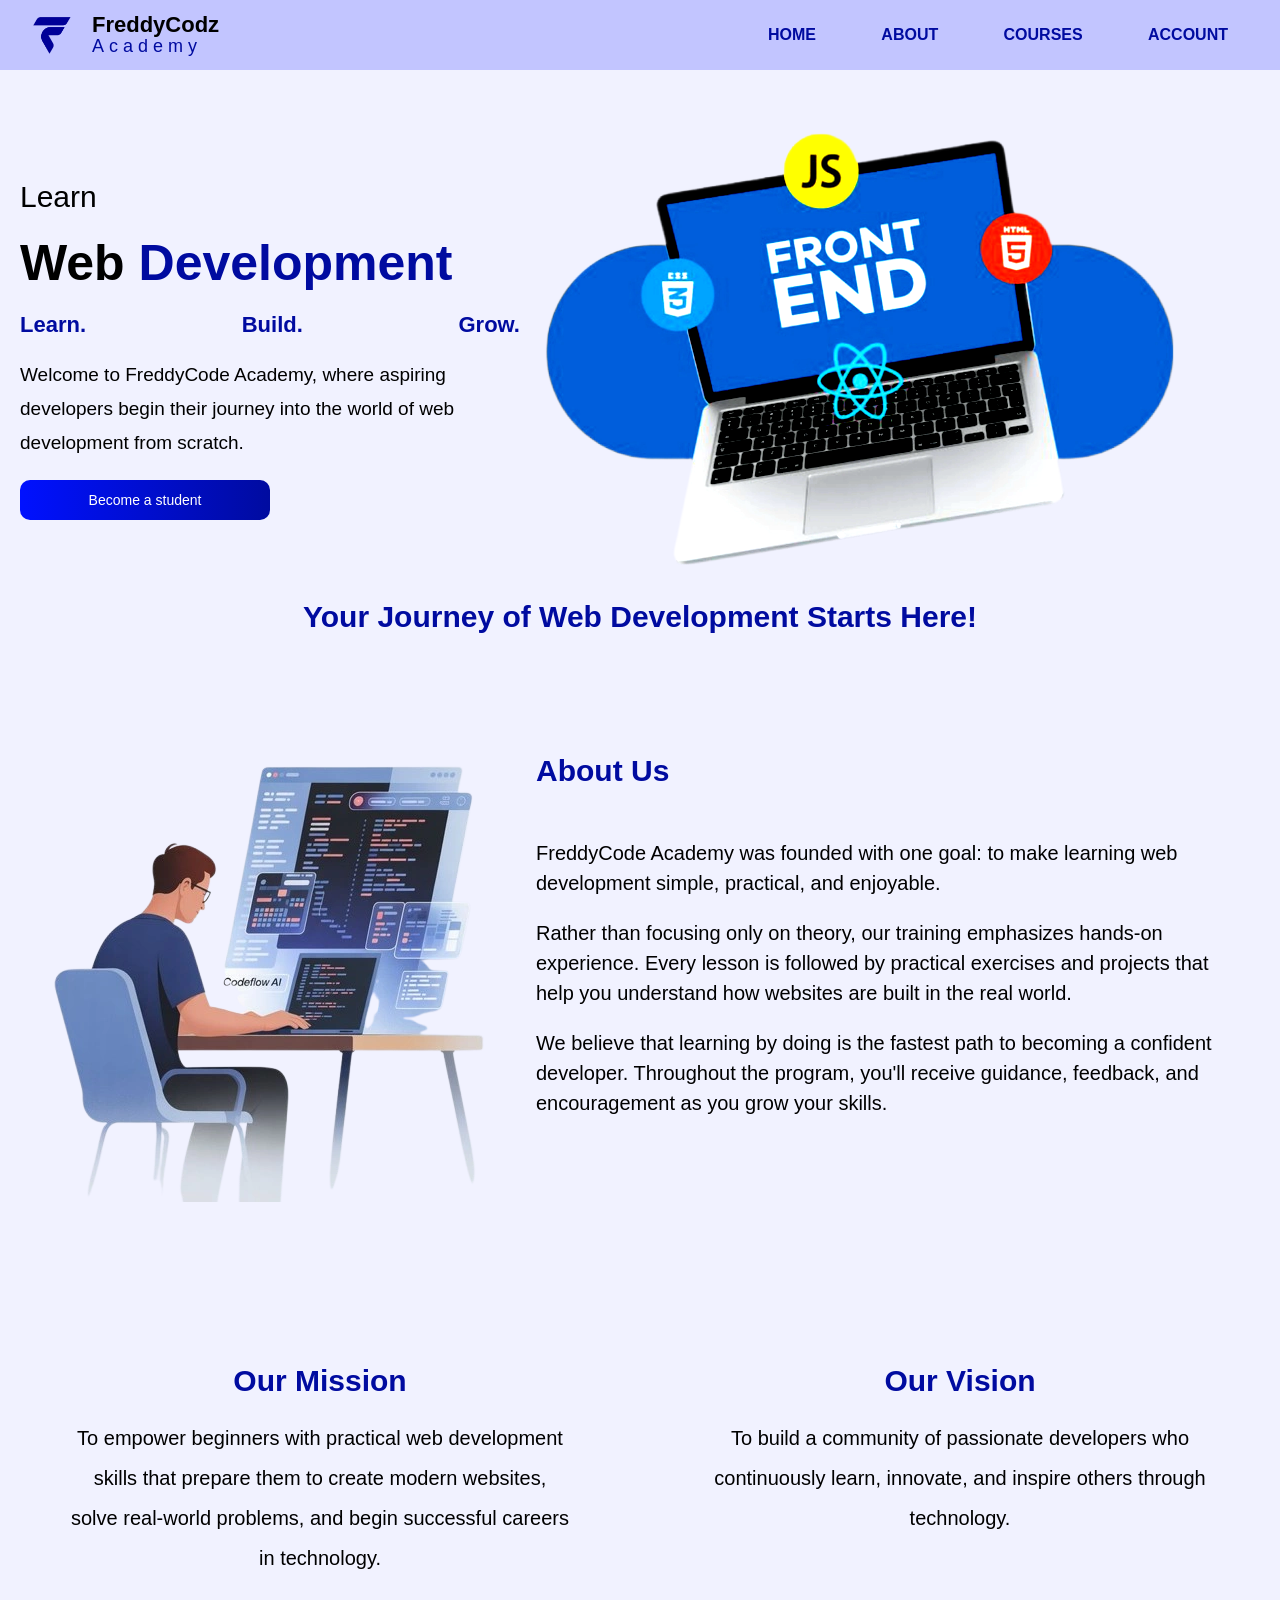
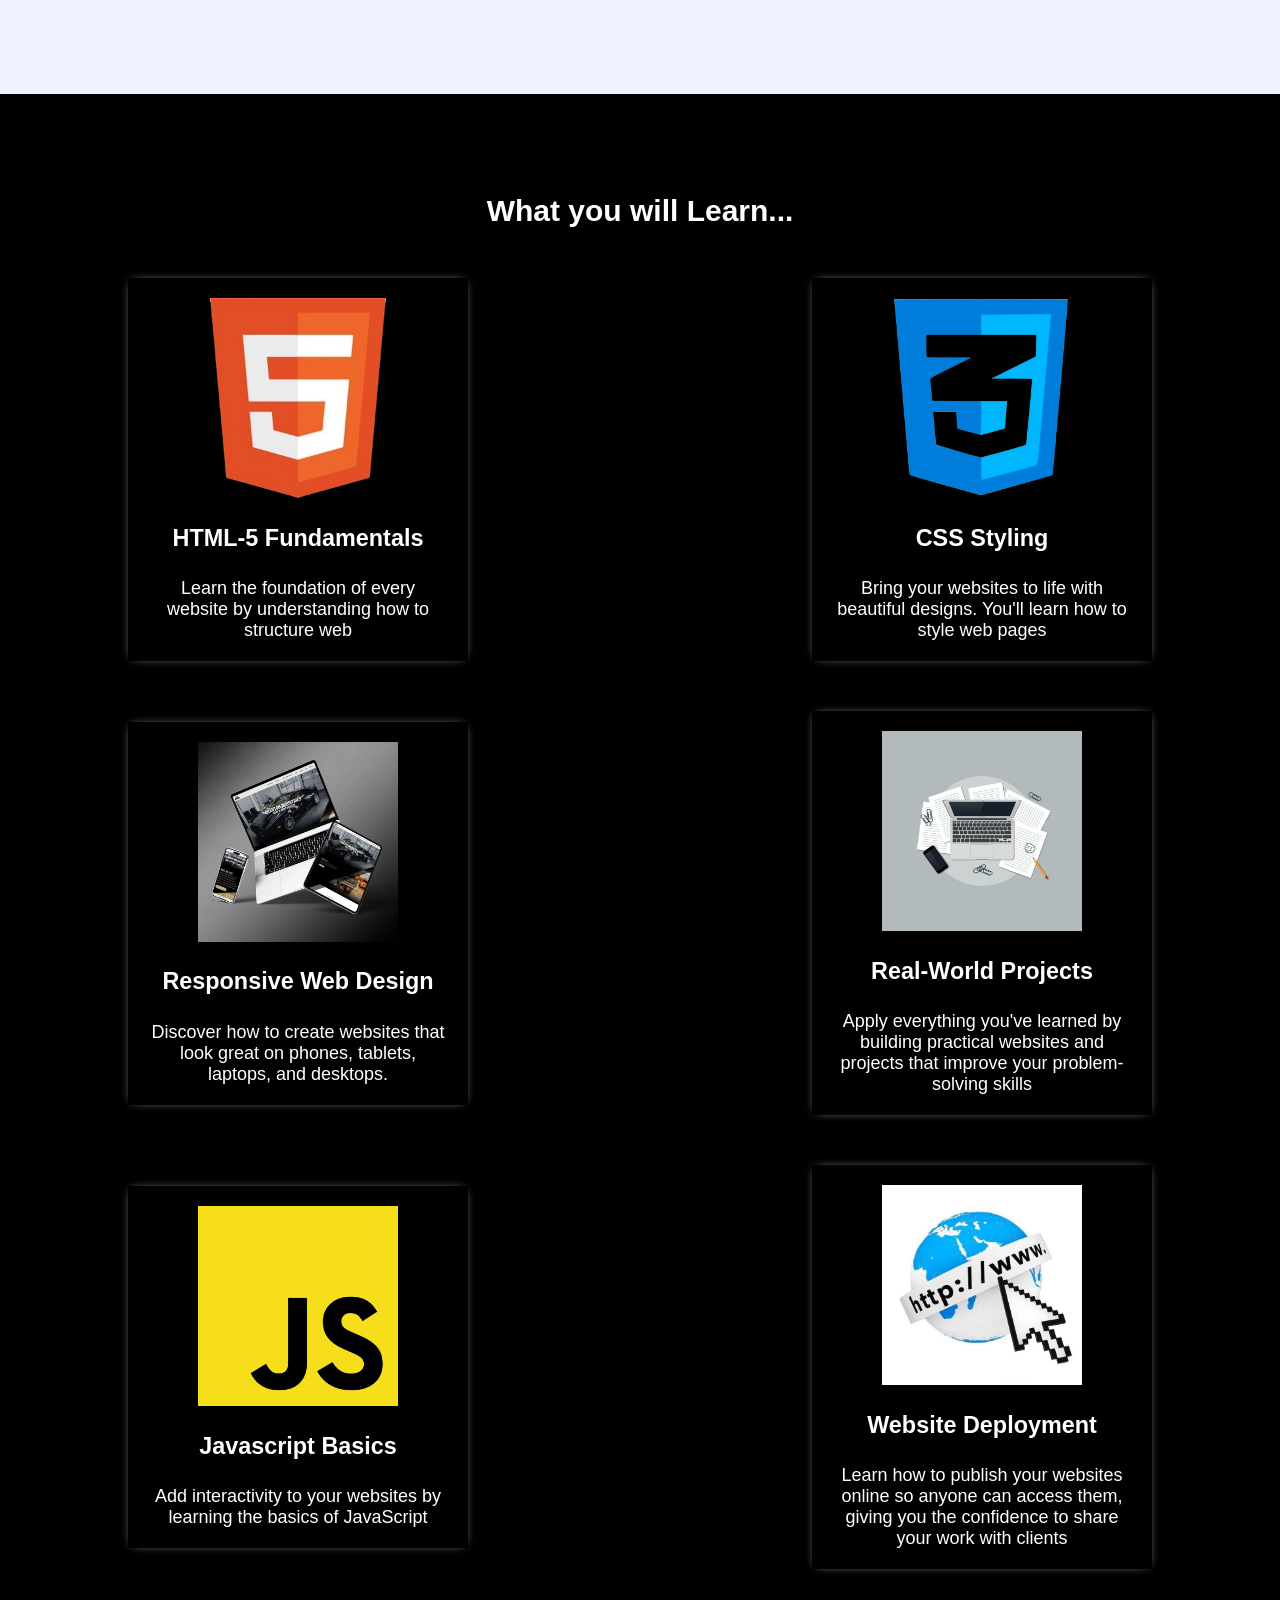
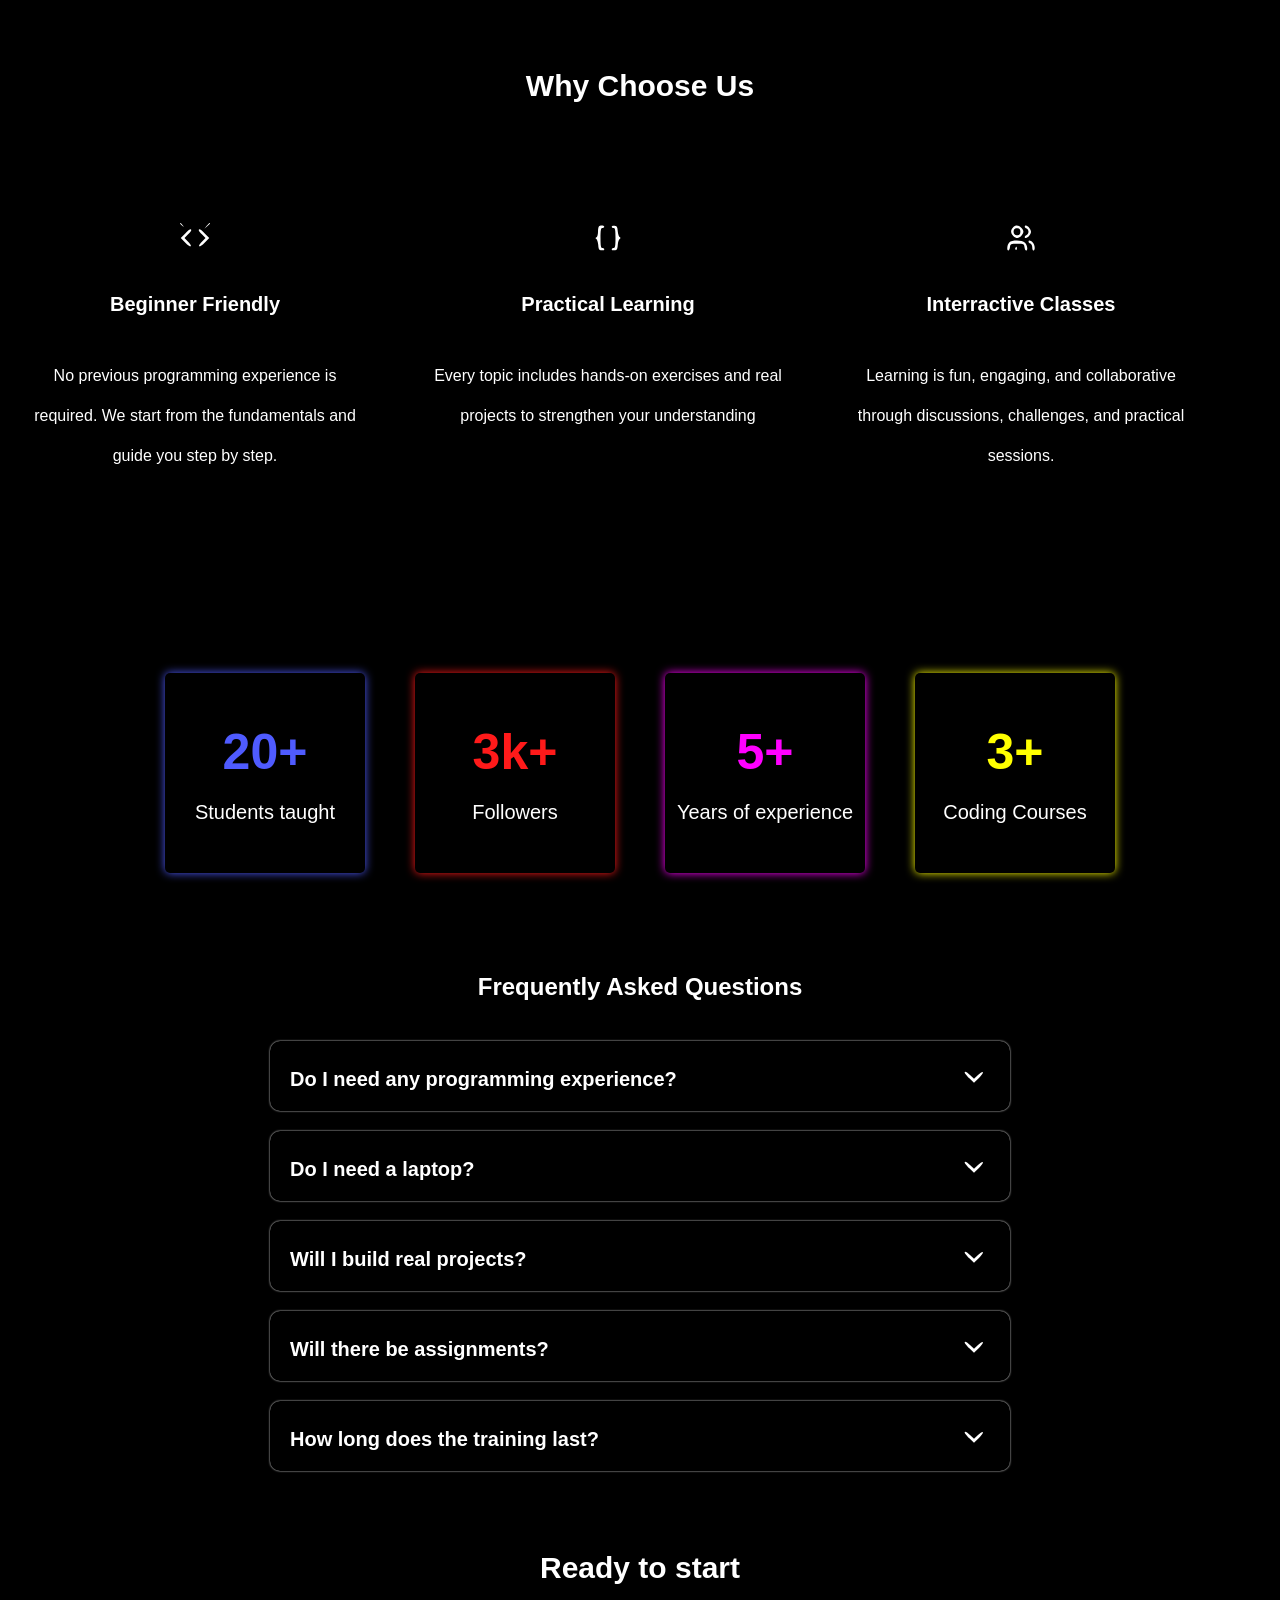
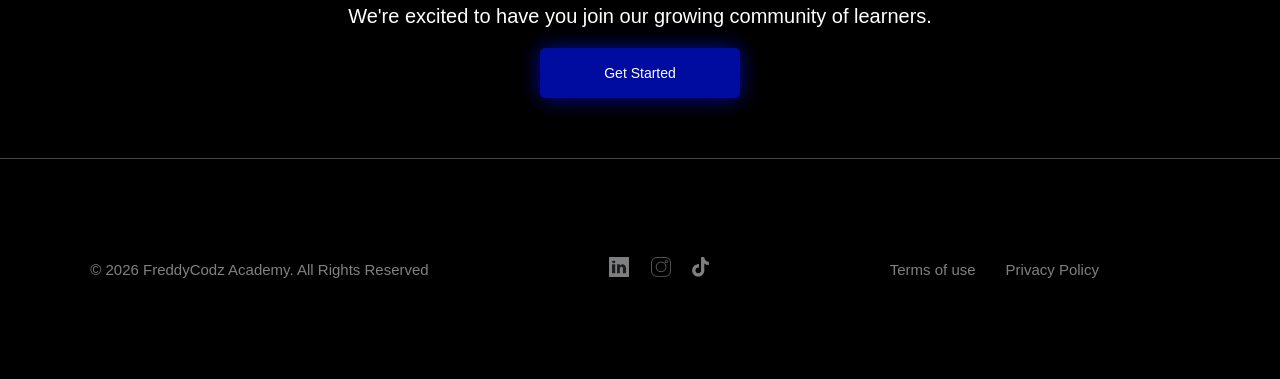
<file: index.html>
<!DOCTYPE html>
<html lang="en">
<head>
    <meta charset="UTF-8">
    <meta name="viewport" content="width=device-width, initial-scale=1.0">
    <title>FreddyCodz Academy</title>
    <link rel="icon" type="image/png" href="./images/logo.png">
    <link rel="stylesheet" href="./styles/inherit.css">
    <link rel="stylesheet" href="./styles/style.css">
</head>
<body>
    <main>
        <header>
            <div class="header">
                <div class="logo">
                    <img src="./images/logo.png" alt="logo-img" height="40px">
                    <h2>FreddyCodz <br>
                        <span>Academy</span>
                    </h2>
                </div>
                <nav>
                    <ul>
                        <li><a href="index.html">HOME</a></li>
                        <li><a href="index.html#about">ABOUT</a></li>
                        <li><a href="index.html#courses">COURSES</a></li>
                        <li><a href="signup.html">ACCOUNT</a></li>
                    </ul>
                </nav>

                <div class="menu" onclick="openSideNav()">
                    <div class="line"></div>
                    <div class="line"></div>
                    <div class="line"></div>
                </div>
            </div>
        </header>

        <div class="side-bar" id="navbar">
            <img src="./images/x.svg" alt="" onclick="closeSideNav()" id="closeIcon">
            <div class="nav">
                <a href="index.html">HOME</a>
                <a href="index.html#about">ABOUT</a>
                <a href="index.html#courses">COURSES</a>
                <a href="signup.html">ACCOUNT</a>
            </div>
        </div>

        <div class="hero-section">

            <div class="intro">
                <p>Learn</p>
                <h1>
                    Web <span>Development</span>
                </h1>
                <div class="labels">
                    <label>Learn.</label>
                    <label>Build.</label>
                    <label>Grow.</label>
                </div>

                <p id="para">
                    Welcome to FreddyCode Academy, where aspiring developers begin their journey 
                    into the world of web development from scratch.
                </p>
                <button onclick="window.location.href ='signup.html'">Become a student</button>
            </div>

            <div class="image">
                <img src="./images/BackgroundEraser_20260712_193155135.webp" alt="" id="hero-image">
            </div>

        </div>

        <h2 id="journey">Your Journey of Web Development Starts Here!</h2>

        <div class="about" id="about">

            <div class="about-image">
                <img src="./images/10_AI_Tools_That_Make_Software_Development_Easy-removebg-preview.webp" alt="about-image" loading="lazy">
            </div>

            <div class="about-content">
                <h2>About Us</h2>

                <div class="about-para">
                    <p>FreddyCode Academy was founded with one goal: to make learning web development simple, practical, and enjoyable.</p>
                    <p>Rather than focusing only on theory, our training emphasizes hands-on experience. Every lesson is followed by practical
                        exercises and projects that help you understand how websites are built in the real world.</p>
                    <p>We believe that learning by doing is the fastest path to becoming a confident developer. Throughout the program,
                        you'll receive guidance, feedback, and encouragement as you grow your skills.</p>
                </div>
            </div>
        </div>

        <div class="mission">
            <div id="mission">
                <h2>Our Mission</h2>
                <p>To empower beginners with practical web development skills that prepare them to create 
                    modern websites, solve real-world problems, and begin successful careers in technology.</p>
            </div>

            <div id="vision">
                <h2>Our Vision</h2>
                <p>To build a community of passionate developers who continuously learn, innovate, and inspire others through technology.</p>
            </div>
        </div>

        <div class="learn_languages" id="courses">
            <h2>What you will Learn...</h2>
            <div id="learn">
                <div class="learn">
                    <div class="img"><img src="./images/html.webp" alt="html-img" height="200px" loading="lazy"></div>
                    <h3>HTML-5 Fundamentals</h3>
                    <p>Learn the foundation of every website by understanding how to structure web </p>
                </div>

                <div class="learn">
                    <div class="img"><img src="./images/css.webp" alt="css-img" height="200px" loading="lazy"></div>
                    <h3>CSS Styling</h3>
                    <p>Bring your websites to life with beautiful designs. You'll learn how to style web pages</p>
                 </div>
                
            </div>
            
            <div id="learn">
                <div class="learn">
                    <div class="img"><img src="./images/responsivedesign.webp" alt="responsive-img" height="200px" loading="lazy"></div>
                    <h3>Responsive Web Design</h3>
                    <p>Discover how to create websites that look great on phones, tablets, laptops, and desktops.</p>
                </div>

                <div class="learn">
                    <div class="img"><img src="./images/projects.webp" alt="project-img" height="200px" loading="lazy"></div>
                    <h3>Real-World Projects</h3>
                    <p>Apply everything you've learned by building practical websites and projects that improve your problem-solving skills </p>
                </div>
            </div>
            
            <div id="learn"> 
                <div class="learn">
                    <div class="img"><img src="./images/js.webp" alt="js-img" height="200px" loading="lazy"></div>
                    <h3>Javascript Basics</h3>
                    <p>Add interactivity to your websites by learning the basics of JavaScript</p>
                </div>

                <div class="learn">
                    <div class="img"><img src="./images/deployment.webp" alt="deploy-img" height="200px" loading="lazy"></div>
                    <h3>Website Deployment</h3>
                    <p>Learn how to publish your websites online so anyone can access them, giving you the confidence to share your work with clients</p>
                </div>
            </div>
        </div>

        <div class="choose">
            <h2>Why Choose Us</h2>

            <div class="choose-group">

                <div class="choose-content">
                    <img src="./images/angle-brackets.svg" loading="lazy">
                    <h4>Beginner Friendly</h4>
                    <p>No previous programming experience is required. We start 
                        from the fundamentals and guide you step by step.</p>
                </div>

                <div class="choose-content">
                    <img src="./images/curly-braces.svg" loading="lazy">
                    <h4>Practical Learning</h4>
                    <p>
                        Every topic includes hands-on exercises and real projects to strengthen your understanding
                    </p>
                </div>

                <div class="choose-content">
                    <img src="./images/people.svg" loading="lazy">
                    <h4>Interractive Classes</h4>
                    <p>
                        Learning is fun, engaging, and collaborative through discussions, challenges, and practical sessions.
                    </p>
                </div>
                
            </div>
        </div>

        <div class="achieve">
            <h4>20+ <br><span>Students taught</span></h4>
            <h4>3k+ <br><span>Followers</span></h4>
            <h4>5+ <br><span>Years of experience</span></h4>
            <h4>3+ <br><span>Coding Courses</span></h4>
        </div>

        <div class="frequent">
            <h2>Frequently Asked Questions</h2>

            <div class="questions">
                <h6>Do I need any programming experience? <span class="arrow"><img src="./images/arrow-down.svg" loading="lazy"></span></h6>
                <p>No, This academy is designed specifically for beginners</p>
            </div>

            <div class="questions">
                <h6>Do I need a laptop? <span class="arrow"><img src="./images/arrow-down.svg" loading="lazy"></span></h6>
                <p>Yes. A laptop is strongly recommended so you can practice effectively.</p>
            </div>

            <div class="questions">
                <h6>Will I build real projects?<span class="arrow"><img src="./images/arrow-down.svg" loading="lazy"></span></h6>
                <p>Absolutely. Throughout the training, you'll build practical websites that demonstrate your skills.</p>
            </div>

            <div class="questions">
                <h6>Will there be assignments?<span class="arrow"><img src="./images/arrow-down.svg" loading="lazy"></span></h6>
                <p>Yes. Assignments are an important part of the learning process and help reinforce each lesson.</p>
            </div>

            <div class="questions">
                <h6>How long does the training last? <span class="arrow"><img src="./images/arrow-down.svg" loading="lazy"></span></h6>
                <p>The duration depends on the learning plan, but every student will have enough time to understand 
                    each topic before moving forward.
                </p>
            </div>
        </div>

        <div class="start">
            <h2>Ready to start</h2>
            <p>We're excited to have you join our growing community of learners.</p>
            <button onclick="window.location.href = 'signup.html'">Get Started</button>
        </div>
    </main>
    <footer>
        <p>&copy; 2026 FreddyCodz Academy. All Rights Reserved</p>
        <div class="links">
            <a href="https://www.linkedin.com/in/edoghotu-azibaodiedia-7a7187404?utm_source=share_via&utm_content=profile&utm_medium=member_android" target="_blank" rel="noopener noreferer"><img src="./images/linkedIn.jpg" loading="lazy"></a>
            <a href="https://www.instagram.com/dev_freddy?igsh=cGQ3dmY5Z24weG9o" target="_blank" rel="noopener noreferer"><img src="./images/instagram.png"></a>
            <a href="https://www.tiktok.com/@edoghotuazibaodie?is_from_webapp=1&sender_device=pc" target="_blank" rel="noopener noreferer"><img src="./images/white-tiktok.png" alt="tiktok-icon"></a>
        </div>
        <p id="lastpara">
            <a href="terms.html" id="terms">Terms of use </a>
            <a href="policy.html" id="policy">Privacy Policy</a>
        </p>
    </footer>
    
    <script src="./script/side-nav.js"></script>
    <script src="./script/script.js"></script>
</body>
</html>
</file>
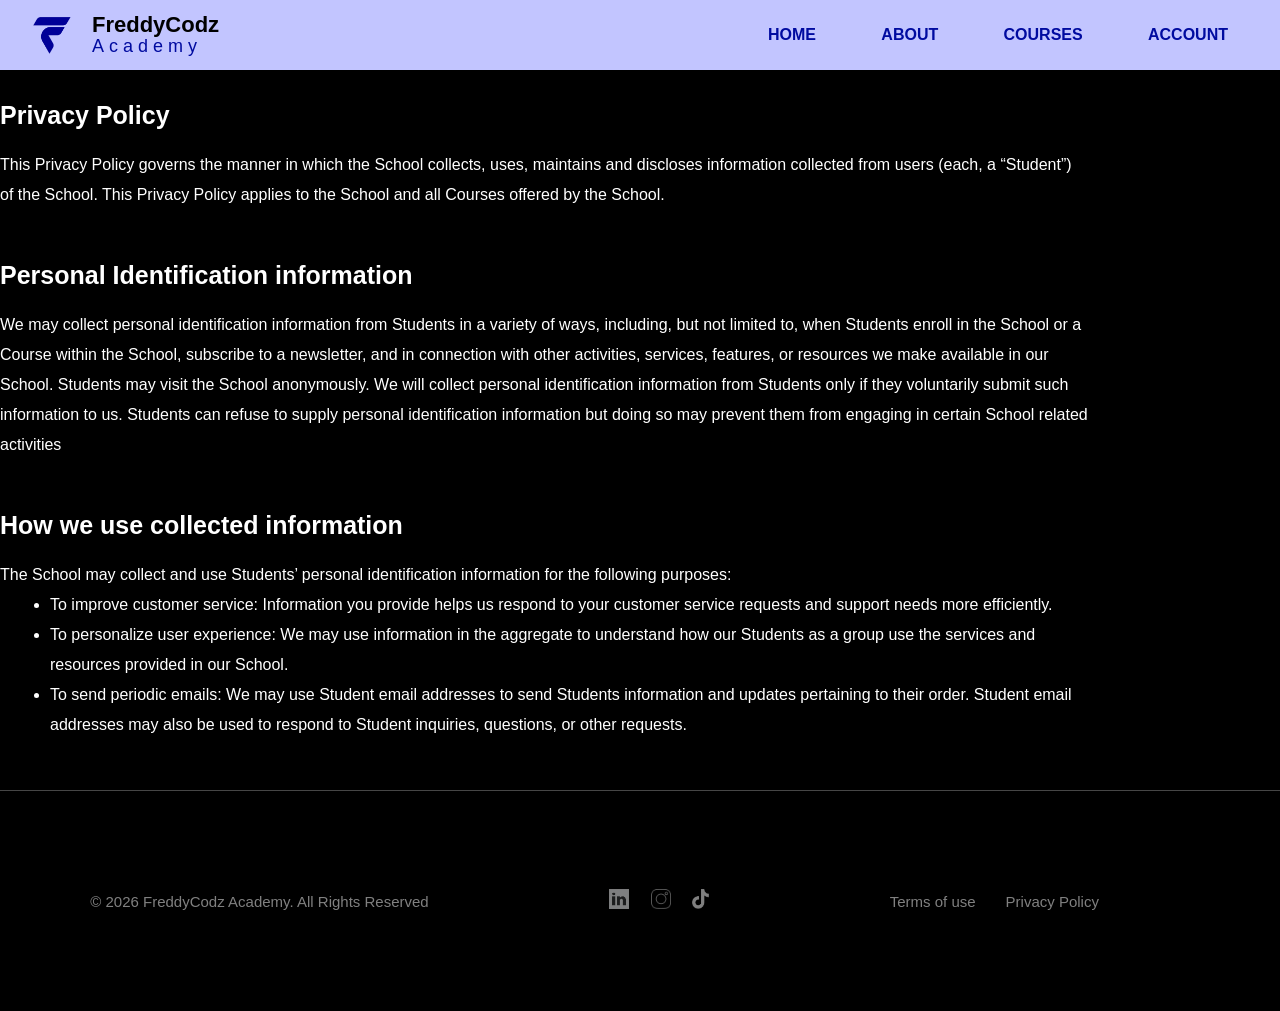
<file: policy.html>
<!DOCTYPE html>
<html lang="en">
<head>
    <meta charset="UTF-8">
    <meta name="viewport" content="width=device-width, initial-scale=1.0">
    <title>Privacy Policy</title>
    <link rel="icon" type="image/png" href="./images/logo.png">
    <link rel="stylesheet" href="./styles/inherit.css">
    <link rel="stylesheet" href="./styles/terms.css">
</head>
<body>
    <main class="main-policy">
        <header>
            <div class="header">
                <div class="logo">
                    <img src="./images/logo.png" alt="logo-img" height="40px">
                    <h2>FreddyCodz <br>
                        <span>Academy</span>
                    </h2>
                </div>
                <nav>
                    <ul>
                        <li><a href="index.html">HOME</a></li>
                        <li><a href="index.html#about">ABOUT</a></li>
                        <li><a href="index.html#courses">COURSES</a></li>
                        <li><a href="signup.html">ACCOUNT</a></li>
                    </ul>
                </nav>
                <!-- <button onclick="window.location.href = 'signup.html'">Join Us</button> -->

                <div class="menu" onclick="openSideNav()">
                    <div class="line"></div>
                    <div class="line"></div>
                    <div class="line"></div>
                </div>
            </div>
        </header>

        <div class="side-bar" id="navbar">
            <img src="./images/x.svg" alt="" onclick="closeSideNav()" id="closeIcon">
            <div class="nav">
                <a href="index.html">HOME</a>
                <a href="index.html#about">ABOUT</a>
                <a href="index.html#courses">COURSES</a>
                <a href="signup.html">ACCOUNT</a>
            </div>
        </div>

        <div class="content">
            <h3>Privacy Policy</h3>
            <p>
                This Privacy Policy governs the manner in which the School collects, uses, 
                maintains and discloses information collected from users (each, a “Student”) 
                of the School. This Privacy Policy applies to the School and all Courses offered 
                by the School.
            </p>
        </div>

        <div class="content">
            <h3>Personal Identification information</h3>
            <p>
                We may collect personal identification information from Students in a variety of ways, 
                including, but not limited to, when Students enroll in the School or a Course within the School, 
                subscribe to a newsletter, and in connection with other activities, services, features, or resources 
                we make available in our School. Students may visit the School anonymously. We will collect personal 
                identification information from Students only if they voluntarily submit such information to us. Students 
                can refuse to supply personal identification information but doing so may prevent them from engaging in 
                certain School related activities
            </p>
        </div>

        <div class="content">
            <h3>How we use collected information</h3>
            <p>
                The School may collect and use Students’ personal identification information for the following purposes:
            </p>
            <ul>
                <li>To improve customer service: Information you provide helps us respond to your customer service requests and support needs more efficiently.</li>
                <li>To personalize user experience: We may use information in the aggregate to understand how our Students as a group use the services and resources provided in our School.</li>
                <li>To send periodic emails: We may use Student email addresses to send Students information and updates pertaining to their order. Student email addresses may also be used to respond to Student inquiries, questions, or other requests.</li>
            </ul>
        </div>


    </main>

    <footer>
        <p>&copy; 2026 FreddyCodz Academy. All Rights Reserved</p>
        <div class="links">
            <a href="https://www.linkedin.com/in/edoghotu-azibaodiedia-7a7187404?utm_source=share_via&utm_content=profile&utm_medium=member_android" target="_blank" rel="noopener noreferer"><img src="./images/linkedIn.jpg" alt="linkedin-icon"></a>
            <a href="https://www.instagram.com/dev_freddy?igsh=cGQ3dmY5Z24weG9o" target="_blank" rel="noopener noreferer"><img src="./images/instagram.png" alt="instagram"></a>
            <a href="https://www.tiktok.com/@edoghotuazibaodie?is_from_webapp=1&sender_device=pc" target="_blank" rel="noopener noreferer"><img src="./images/white-tiktok.png" alt="tiktok-icon"></a>
        </div>
        <p id="lastpara">
            <a href="terms.html" id="terms">Terms of use </a>
            <a href="policy.html" id="policy">Privacy Policy</a>
        </p>
    </footer>
    <script src="./script/side-nav.js"></script>
</body>
</html>
</file>
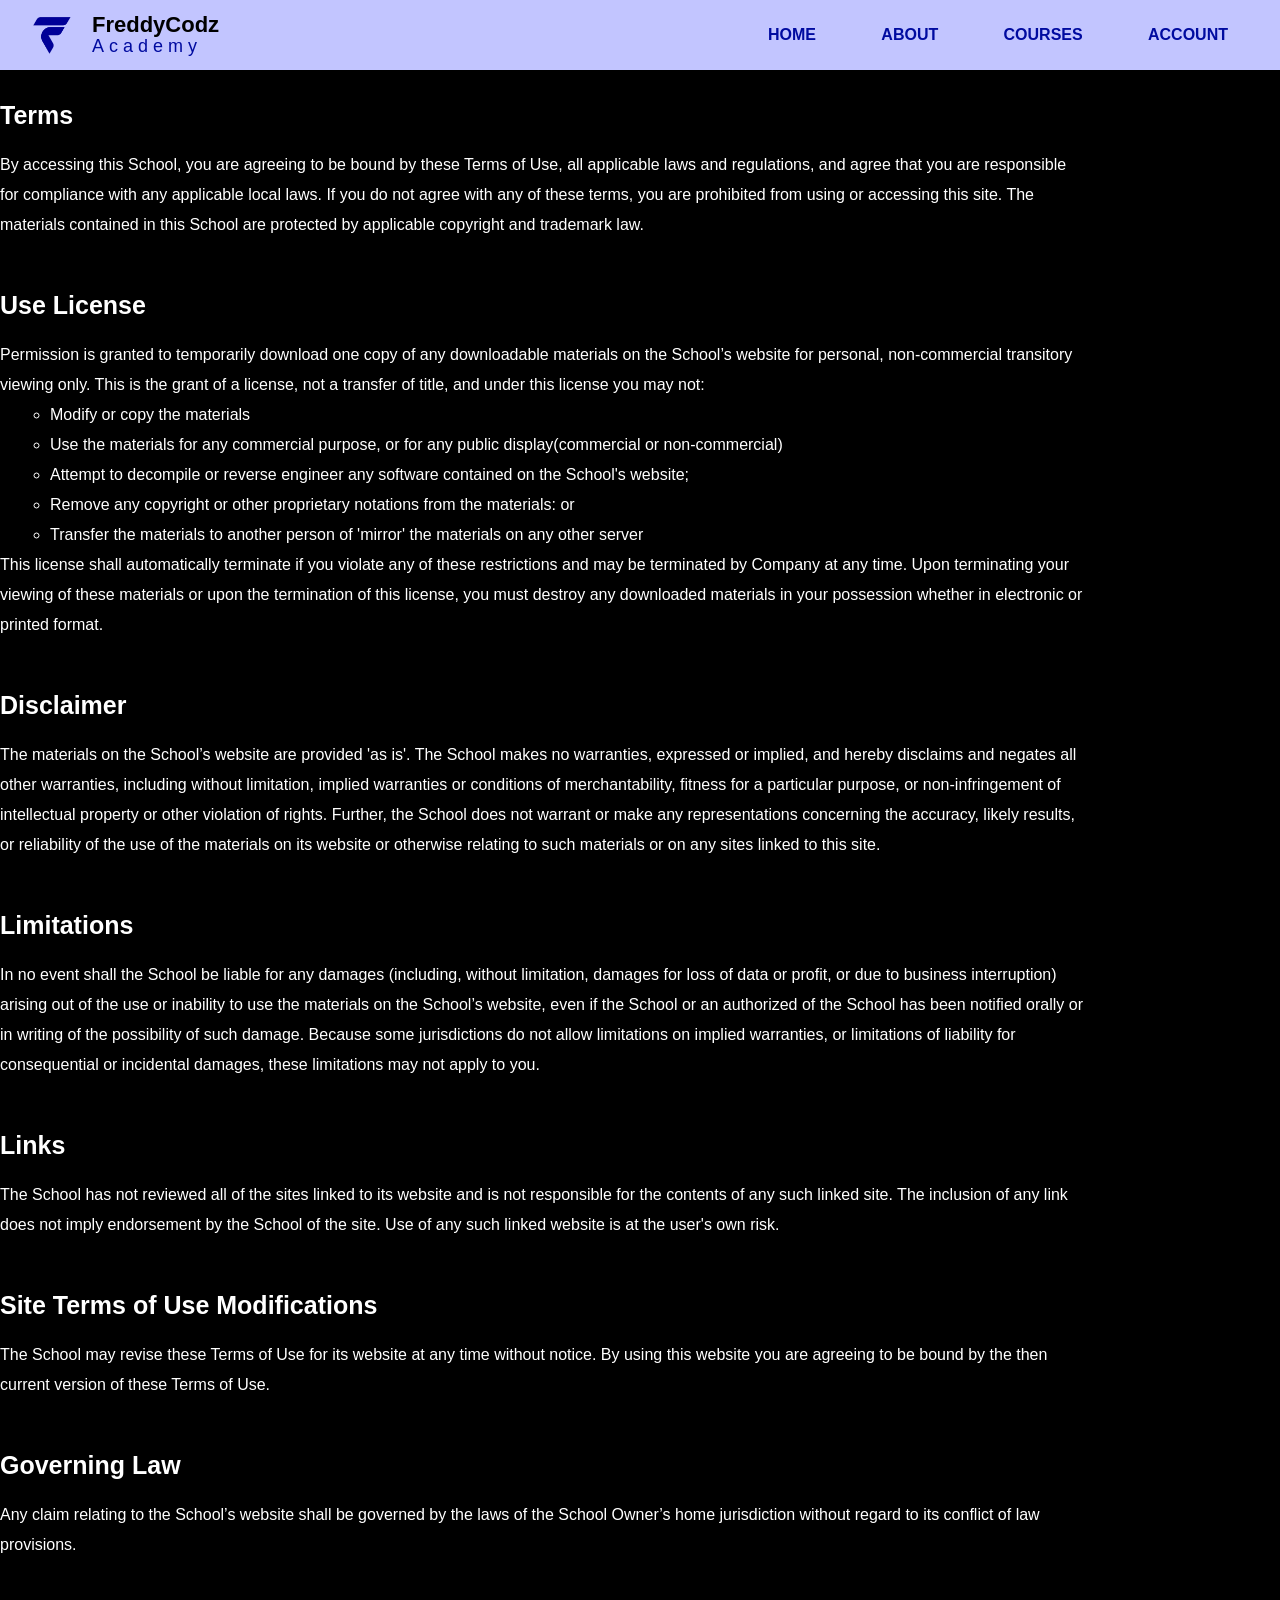
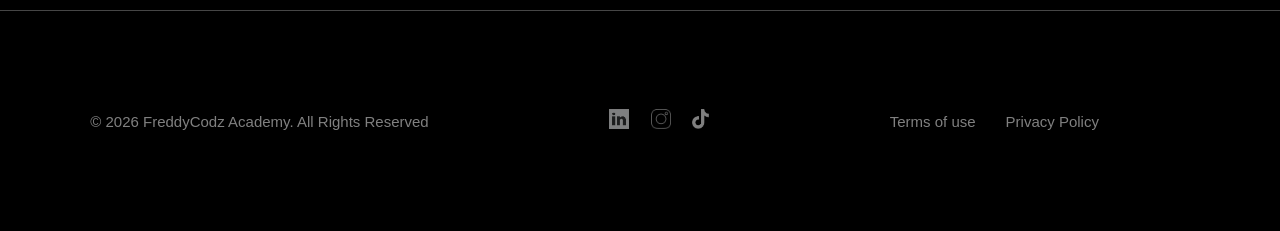
<file: terms.html>
<!DOCTYPE html>
<html lang="en">
<head>
    <meta charset="UTF-8">
    <meta name="viewport" content="width=device-width, initial-scale=1.0">
    <title>Terms of Use</title>
    <link rel="icon" type="image/png" href="./images/logo.png">
    <link rel="stylesheet" href="./styles/inherit.css">
    <link rel="stylesheet" href="./styles/terms.css">
</head>
<body>
    <main>
        <header>
            <div class="header">
                <div class="logo">
                    <img src="./images/logo.png" alt="logo-img" height="40px">
                    <h2>FreddyCodz <br>
                        <span>Academy</span>
                    </h2>
                </div>
                <nav>
                    <ul>
                        <li><a href="index.html">HOME</a></li>
                        <li><a href="index.html#about">ABOUT</a></li>
                        <li><a href="index.html#courses">COURSES</a></li>
                        <li><a href="signup.html">ACCOUNT</a></li>
                    </ul>
                </nav>
                <!-- <button onclick="window.location.href = 'signup.html'">Join Us</button> -->

                <div class="menu" onclick="openSideNav()">
                    <div class="line"></div>
                    <div class="line"></div>
                    <div class="line"></div>
                </div>
            </div>
        </header>

        <div class="side-bar" id="navbar">
            <img src="./images/x.svg" alt="" onclick="closeSideNav()" id="closeIcon">
            <div class="nav">
                <a href="index.html">HOME</a>
                <a href="index.html#about">ABOUT</a>
                <a href="index.html#courses">COURSES</a>
                <a href="signup.html">ACCOUNT</a>
            </div>
        </div>



        <div class="policy">
            <div class="content">
                <h3>Terms</h3>
                <p>
                    By accessing this School, you are agreeing to be bound by these Terms of Use, all applicable laws 
                    and regulations, and agree that you are responsible for compliance with any applicable local laws. 
                    If you do not agree with any of these terms, you are prohibited from using or accessing this site. 
                    The materials contained in this School are protected by applicable copyright and trademark law.
                </p>
            </div>

            <div class="content">
                <h3>Use License</h3>
                <ol>
                    <li>Permission is granted to temporarily download one copy of any downloadable materials on the School’s 
                        website for personal, non-commercial transitory viewing only. This is the grant of a license, not a 
                        transfer of title, and under this license you may not:
                        <ul>
                            <li>Modify or copy the materials</li>
                            <li>Use the materials for any commercial purpose, or for any public display(commercial or non-commercial)</li>
                            <li>Attempt to decompile or reverse engineer any software contained on the School's website;</li>
                            <li>Remove any copyright or other proprietary notations from the materials: or</li>
                            <li>Transfer the materials to another person of 'mirror' the materials on any other server</li>
                        </ul>
                    </li>
                    <li>
                        This license shall automatically terminate if you violate any of these restrictions and may be terminated 
                        by Company at any time. Upon terminating your viewing of these materials or upon the termination of this license,
                         you must destroy any downloaded materials in your possession whether in electronic or printed format.
                    </li>
                </ol>
            </div>

            <div class="content">
                <h3>Disclaimer</h3>
                <p>
                    The materials on the School’s website are provided 'as is'. The School makes no warranties, expressed or implied, and hereby 
                    disclaims and negates all other warranties, including without limitation, implied warranties or conditions of merchantability, 
                    fitness for a particular purpose, or non-infringement of intellectual property or other violation of rights. Further, the School 
                    does not warrant or make any representations concerning the accuracy, likely results, or reliability of the use of the materials 
                    on its website or otherwise relating to such materials or on any sites linked to this site.
                </p>
            </div>

            <div class="content">
                <h3>Limitations</h3>
                <p>
                    In no event shall the School be liable for any damages (including, without limitation, damages for loss of data or profit, or due 
                    to business interruption) arising out of the use or inability to use the materials on the School’s website, even if the School or 
                    an authorized of the School has been notified orally or in writing of the possibility of such damage. Because some jurisdictions do 
                    not allow limitations on implied warranties, or limitations of liability for consequential or incidental damages, these limitations 
                    may not apply to you.
                </p>
            </div>

            <div class="content">
                <h3>Links</h3>
                <p>
                    The School has not reviewed all of the sites linked to its website and is not responsible for the contents of any such linked site. 
                    The inclusion of any link does not imply endorsement by the School of the site. Use of any such linked website is at the user's own risk.
                </p>
            </div>

            <div class="content">
                <h3>Site Terms of Use Modifications</h3>
                <p>
                    The School may revise these Terms of Use for its website at any time without notice. By using this website you are agreeing to be bound by 
                    the then current version of these Terms of Use.
                </p>
            </div>

            <div class="content">
                <h3>Governing Law</h3>
                <p>
                    Any claim relating to the School’s website shall be governed by the laws of the School Owner’s home jurisdiction without regard to its conflict 
                    of law provisions.
                </p>
            </div>
        </div>



    </main>

    <footer>
        <p>&copy; 2026 FreddyCodz Academy. All Rights Reserved</p>
        <div class="links">
            <a href="https://www.linkedin.com/in/edoghotu-azibaodiedia-7a7187404?utm_source=share_via&utm_content=profile&utm_medium=member_android" target="_blank" rel="noopener noreferer"><img src="./images/linkedIn.jpg" alt="linkedin-icon"></a>
            <a href="https://www.instagram.com/dev_freddy?igsh=cGQ3dmY5Z24weG9o" target="_blank" rel="noopener noreferer"><img src="./images/instagram.png" alt="instagram"></a>
            <a href="https://www.tiktok.com/@edoghotuazibaodie?is_from_webapp=1&sender_device=pc" target="_blank" rel="noopener noreferer"><img src="./images/white-tiktok.png" alt="tiktok-icon"></a>
        </div>
        <p id="lastpara">
            <a href="terms.html" id="terms">Terms of use </a>
            <a href="policy.html" id="policy">Privacy Policy</a>
        </p>
    </footer>
    <script src="./script/side-nav.js"></script>
</body>
</html>
</file>
<file: styles/inherit.css>
*{
    margin: 0;
    padding: 0;
    font-family: Arial, Helvetica, sans-serif;
}

body{
    width: 100vw;
    background-color: #dadcff5d;
    overflow-x: hidden;
    position: relative;
}

main{
    width: 100%;
}

header{
    width: 100%;
    height: 70px;
    background-color: #c2c5ff;
    display: flex;
    justify-content: center;
    align-items: center;
    position: fixed;
    top: 0;
    left: 0;
    z-index: 1000;
}

.header{
    width: 95%;
    display: flex;
    justify-content: space-between;
    align-items: center;
}

.header .logo{
    width: 200px;
    display: flex;
    gap: 20px;
}

.header h2{
    font-size: 22px;
    line-height: 20px;
    color: #000;
}

.header h2 span{
    font-size: 18px;
    font-weight: 400;
    letter-spacing: 5px;
    color: #000ba0;
}

.header ul{
    width: 500px;
    display: flex;
    align-items: center;
    justify-content: space-between;
}

.header ul li{
    list-style: none;
    font-weight: 550;
    transition: .3s ease;
}

.header ul li a{
    font-size: 16px;
    text-decoration: none;
    color: #000ba0;
    padding: 10px 20px;
    border-radius: 5px;
    transition: .3s ease;
}

/* #active{
    background-color: #000ba0;
    color: #fff;
} */

.header button{
    background-image: linear-gradient(to right, #0011ff, #000ba0);
    width: 100px;
    height: 40px;
    border: none;
    color: #fff;
    border-radius: 5px;
    cursor: pointer;
    transition: .3s ease;
}

.header button:hover{
    transform: scale(1.05);
}

.menu{
    height: 40px;
    width: 50px;
    padding: 10px;
    display: flex;
    flex-direction: column;
    justify-content: center;
    align-items: center;
    gap: 7px;
    transform: scale(0.6);
    display: none;
}
/* 
.menu:focus .side-bar{
    transform: translateX(0);
} */

.line{
    width: 100%;
    height: 5px;
    background-color: #fff;
}

.side-bar{
    width: 340px;
    height: 100vh;
    background-color: #0011ff7e;
    border-bottom: 5px solid #fff;
    top: 70px;
    left: 0;
    z-index: 999;
    backdrop-filter: brightness(50%);
    padding: 20px;
    position: relative;
    position: fixed;
    transform: translateX(-100vw);
    opacity: 0;
}

.side-bar img{
    filter: invert();
    position: absolute;
    top: 15px;
    right: 15px;
    height: 30px;
}

.side-bar .nav a{
    color: #fff;
    height: 50px;
    padding: 0 20px;
    display: flex;
    justify-content: end;
    align-items: center;
    font-size: 20px;
    text-decoration: none;
}

.side-bar .nav{
    margin-top: 50px;
    width: 100%;
    padding: 20px 0;
    display: flex;
    flex-direction: column;
    gap: 10px;
}

/* #closeIcon{
    transform: rotate(-360deg);
}

.openCloseIcon{
    transition: .5s ease;
    transform: rotate(360deg);
}

.closeCloseIcon{
    transition: .5s ease;
    transform: rotate(-360deg);
} */

.close{
    transform: translateX(-100vw);
    transition: .5s ease;
    opacity: 0;
}

.open{
    transform: translateX(0);
    transition: .5s ease;
    opacity: 1;
}


/* FOOTER SECTIONAL STYLES */

footer{
    height: 80px;
    width: 100%;
    background-color: #000;
    color: #fff;
    border-top: 1px solid #ffffff46;
    display: flex;
    justify-content: space-around;
    align-items: center;
    padding: 70px 0;
}

footer p{
    opacity: 0.5;
    font-size: 15px;
}

footer p:last-child{
    width: 300px;
    display: flex;
    gap: 30px;
    cursor: pointer;
}

#lastpara a{
    color: #fff;
    text-decoration: none;
}

#lastpara a:hover{
    opacity: 1;
}

#policy:hover{
    opacity: 1;
}

.links{
    width: 100px;
    display: flex;
    align-items: center;
    justify-content: space-between;
}

.links img{
    height: 20px;
    opacity: 0.5;
    transition: .3s ease;
}

.links img:hover{
    opacity: 1;
}

html{
    scroll-behavior: smooth;
}

@media (max-width: 1024px) {
    header{
        width: 100vw;
    }
}

@media (max-width: 768px) {
    footer p{
        font-size: 14px;
    }

    footer .links{
        width: 80px;
    }

    footer .links a img{
        height: 15px;
    }

    footer p:last-child{
        width: 200px;
    }
}

@media (max-width: 480px) {
    .header .logo{
        width: 200px;
        display: flex;
        flex-direction: row;
        gap: 15px;
    }
    
    .header nav{
        display: none;
    }

    .header .menu{
        display: flex;
    }

    .hero-section{
        min-height: 400px;
        flex-direction: column;
        gap: 30px;
    }

    footer{
        flex-direction: column-reverse;
        gap: 20px;
    }
}
</file>
<file: styles/style.css>
.hero-section{
    width: 90%;
    height: 500px;
    margin-top: 100px;
    display: flex;
    justify-content: space-between;
    align-items: center;
    justify-self: center;
}

.intro{
    width: 700px;
    padding: 20px;
    animation: slideRight 1s ease;
}

@keyframes slideRight {
    from{
        transform: translateX(-150px);
        opacity: 0;
    }

    to{
        transform: translateX(0);
        opacity: 1;
    }
}

.intro p:first-child{
    font-size: 30px;
}

.intro h1{
    font-size: 50px;
    margin: 20px 0;
}

.intro h1 span{
    color: #000ba0;
}

.intro .labels{
    background-color: transparent;
    color: #000ba0;
    width: 500px;
    margin-bottom: 20px;
    font-size: 22px;
    font-weight: bold;
    display: flex;
    align-items: center;
    justify-content: space-between;
}

#para{
    font-size: 19px;
    line-height: 1.8;
    width: 500px;
    margin-bottom: 20px;
}

.intro button{
    width: 250px;
    height: 40px;
    border: none;
    border-radius: 10px;
    background-image: linear-gradient(to right, #0011ff, #000ba0);
    color: #fff;
    font-size: 14px;
    cursor: pointer;
    transition: .3s ease;
}

.intro button:hover{
    transform: scale(1.1);
}

.hero-section .image img{
    height: 450px;
    filter: contrast(170%);
    animation: slideLeft 1s ease;
    animation-delay: 0.1s;
}

@keyframes slideLeft {
    from{
        transform: translateX(150px);
        opacity: 0;
    }

    to{
        transform: translateX(0);
        opacity: 1;
    }
}

#journey{
    font-weight: bold;
    font-size: 30px;
    text-align: center;
    color: #000ba0;
    animation: slideUp 1.5s ease;
}

@keyframes slideUp {
    from{
        transform: translateY(100px);
        opacity: 0;
    }

    to{
        transform: translateY(0);
        opacity: 1;
    }
}

.about{
    width: 95%;
    height: 400px;
    padding: 40px 20px;
    display: flex;
    align-items: center;
    justify-content: space-between;
    margin-top: 80px;
    justify-self: center;
    color: #000;
    animation: slideUp 1.5s ease;
}

.about-content{
    height: 400px;
    width: 700px;
}

.about-content h2{
    font-size: 30px;
    color: #000ba0;
    margin-bottom: 50px;
}

.about-content p{
    font-size: 20px;
    margin-bottom: 20px;
    line-height: 30px;
}

.mission{
    width: 100%;
    min-height: 350px;
    color: #000;
    padding-top: 50px;
    margin-top: 100px;
    display: flex;
    justify-content: space-around;
}

#mission, #vision{
    width: 500px;
    padding: 20px;
    text-align: center;
}

#mission h2, #vision h2{
    font-size: 30px;
    margin-bottom: 20px;
    color: #000ba0;
    /* text-shadow: 10px 5px 50x #0011ff; */
}

#mission p, #vision p{
    font-size: 20px;
    line-height: 40px;
}

.learn_languages{
    width: 100%;
    min-height: 400px;
    padding-top: 100px;
    color: #fff;
    background-color: #000;
    display: flex;
    flex-direction: column;
    justify-content: center;
    align-items: center;
    gap: 50px;
}

.learn_languages h2{
    font-size: 30px;
    color: #fff;
}

#learn{
    width: 80%;
    min-height: 200px;
    display: flex;
    align-items: center;
    justify-content: space-between;
}

#learn .learn{
    min-height: 300px;
    /* border: 1px solid #fff; */
    padding: 20px;
    width: 300px;
    background-color: transparent;
    display: flex;
    flex-direction: column;
    align-items: center;
    font-size: 20px;
    transition: 0.5s ease;
    box-shadow: 0 0 10px -5px #fff;
    cursor: pointer;
}

#learn .learn h3{
    width: 100%;
    height: 80px;
    display: flex;
    justify-content: center;
    align-items: center;
    /* background-image: linear-gradient(to right, #0011ff, #000ba0); */
}

#learn .learn p{
    font-size: 18px;
    width: 100%;
    text-align: center;
}

#learn .learn .img{
    width: 100%;
    height: 200px;
    display: flex;
    justify-content: center;
    align-items: center;
    background-color: transparent;
}

/* #learn .learn:hover{
    box-shadow: 0 0 20px #000ba0;
    border-radius: 30px;
    background: #0011ff50;
} */

.choose{
    background-color: #000;
    color: #fff;
    padding: 100px 0;
    width: 100%;
}

.choose h2{
    font-size: 30px;
    color: #fff;
    text-align: center;
    margin-bottom: 100px;
}

.choose-group{
    width: 95%;
    display: flex;
    justify-self: center;
    justify-content: space-between;
    align-items: center;
    padding-bottom: 50px;
}

.choose-content{
    width: 350px;
    min-height: 280px;
    padding: 20px;
    border-radius: 10px;
    transition: .3s ease;
    display: flex;
    flex-direction: column;
    align-items: center;
    text-align: center;
}

.choose-content img{
    filter: invert();
    margin-bottom: 20px;
    height: 30px;
}

.choose-content:hover{
    background-color: #99a3ff23;
}

.choose-content h4{
    font-size: 20px;
    margin-top: 20px;
    margin-bottom: 40px;
}

.choose-content p{
    font-size: 16px;
    line-height: 40px;
}

.achieve{
    width: 100%;
    padding-bottom: 50px;
    background-color: #000;
    color: #fff;
    display: flex;
    justify-content: center;
    gap: 50px;
}

.achieve h4{
    text-align: center;
    width: 200px;
    height: 200px;
    border-radius: 5px;
    display: flex;
    gap: 20px;
    justify-content: center;
    align-items: center;
    flex-direction: column;
    font-size: 50px;
}

.achieve h4:first-child{
    color: #4f5bff;
    box-shadow: 0 0 10px #4f5bff;
}

.achieve h4:nth-child(2){
    color: #ff1a1a;
    box-shadow: 0 0 10px #ff1a1a;
}

.achieve h4:nth-child(3){
    color: #ff00ff;
    box-shadow: 0 0 10px #ff00ff;
}

.achieve h4:last-child{
    color: #ffff00;
    box-shadow: 0 0 10px #ffff00;
}

.achieve h4 span{
    font-size: 20px;
    font-weight: 400;
    color: #fff;
}

.frequent{
    width: 100%;
    min-height: 400px;
    padding-top: 50px;
    background-color: #000;
    color: #fff;
    justify-content: center;
    align-items: center;
    display: flex;
    flex-direction: column;
}

.frequent h2{
    margin-bottom: 40px;
}

.questions{
    border-radius: 10px;
    box-shadow: 0 0 2px #fff;
    padding: 20px;
    margin-bottom: 20px;
    width: 700px;
    height: 30px;
    /* height: 120px; */
    overflow: hidden;
    cursor: pointer;
    user-select: none;
    transition: .3s ease;
}

.questions.active{
    height: 130px;
}

.arrow{
    transition: .5s ease;
}

.rotate{
    transform: rotate(180deg);
}

.questions h6:focus{
    opacity: 0.5;
}

.frequent .questions:focus{
    height: 120px;
    transition: .3s ease;
}

.questions h6{
    width: 100%;
    display: flex;
    justify-content: center;
    align-items: center;
    justify-content: space-between;
    font-size: 20px;
    margin-bottom: 20px;
    font-weight: 550;
}

.questions h6 span{
    filter: invert();
}
.questions p{
    font-size: 16px;
    line-height: 30px;
}


.start{
    width: 100%;
    padding: 60px 0;
    background-color: #000;
    color: #fff;
    display: flex;
    flex-direction: column;
    justify-content: center;
    align-items: center;
}

.start h2{
    font-size: 30px;
    margin-bottom: 20px;
}

.start p{
    font-size: 20px;
    margin-bottom: 20px;
}

.start button{
    width: 200px;
    height: 50px;
    background-color: #000ba0;
    color: #fff;
    font-size: 14px;
    border: none;
    box-shadow: 0 0 20px #000ba0;
    cursor: pointer;
    border-radius: 5px;
    transition: .3s ease;
}

.start button:hover{
    transform: scale(1.1);
}

@media (max-width: 1024px) {
    body{
        width: 100vw;
    }

    main{
        width: 100%;
    }

    .hero-section{
        width: 95%;
    }

    .intro{
        width: 400px;
    }

    .intro p:first-child{
        font-size: 30px;
    }

    .intro h1{
        font-size: 30px;
    }

    .intro .labels{
        width: 300px;
    }

    .intro #para{
        width: 350px;
    }

    .hero-section .image img{
        height: 400px;
    }

    .about{
        width: 90%;
        padding: 20px 20px;
        display: flex;
        align-items: center;
        justify-content: center;
    }

    .about-content h2{
        font-size: 30px;
        margin-bottom: 20px;
    }

    .about-para p{
        line-height: 25px;
    }

    .about .about-image{
        height: 400px;
        margin-top: 0;
    }

    .about-content{
        font-size: 18px;
    }

    #mission, #vision{
        display: flex;
        flex-direction: column;
        align-items: center;
    }

    #mission h2, #vision h2{
        margin-bottom: 0px;
        padding-bottom: 0;
        font-size: 30px;
    }

    #mission p, #vision p{
        line-height: 25px;
        width: 400px;
    }

    .learn_languages{
        margin-bottom: 0;
        border-bottom: 5px solid #000;
    }

    .choose{
        background-color: #000;
        padding-top: 70px;
    }

    .choose-content p{
        line-height: 25px;
    }

    .achieve{
        border-top: 10px solid #000;
    }
}

@media (max-width: 768px) {
    .intro p:first-child{
        font-size: 30px;
        margin-bottom: 10px;
    }

    .intro h1{
        font-size: 30px;
        margin: 10px 0;
    }

    .intro .labels{
        width: 200px;
        font-size: 18px;
        margin-bottom: 10px;
    }

    .intro #para{
        line-height: 28px;
        font-size: 15px;
        width: 250px;
    }

    .intro button{
        width: 190px;
    }

    .hero-section .image img{
        height: 300px;
    }

    #journey{
        font-size: 25px;
    }

    .about .about-image img{
        height: 360px;
    }

    .about-content h2{
        font-size: 25px;
        margin-bottom: 5px;
    }

    .about-para p{
        font-size: 18px;
        width: 350px;
    }

    .mission{
        padding: 0;
    }

    #mission h2, #vision h2{
        font-size: 25px;
    }

    #mission p, #vision p{
        font-size: 16px;
        width: 300px;
        line-height: 20px;
    }

    .learn_languages{
        margin-top: 0;
    }

    #learn{
        width: 95%;
    }

    .learn h3{
        font-size: 20px;
    }

    .learn p{
        font-size: 16px;
    }

    .choose{
        padding: 100px 0;
        height: 400px;
    }

    .choose h2{
        font-size: 25px;
        margin-bottom: 50px;
    }

    .choose-content h4{
        font-size: 20px;
    }

    .choose-content p{
        font-size: 16px;
        line-height: 20px;
    }

    .achieve{
        width: 100%;
        justify-content: space-around;
        gap: 0;
    }

    .achieve h4{
        width: 120px;
        height: 120px;
        font-size: 30px;
        gap: 15px;
        padding: 0 10px;
    }

    .achieve h4 span{
        font-size: 18px;
    }

    .frequent{
        min-height: 700px;
    }

    .frequent h2{
        font-size: 25px;
    }

    .questions{
        width: 80%;
        box-shadow: 0 0 1px #fff;
    }

    .start h2{
        font-size: 25px;
    }
}

@media (max-width: 480px) {
    main{
        overflow-x: hidden;
    }

    .hero-section{
        margin-top: 120px;
        min-height: 400px;
        justify-content: center;
        align-items: center;
        flex-direction: column;
        gap: 30px;
    }

    .intro{
        width: 90vw;
    }

    .intro p:first-child{
        font-size: 20px;
    }

    .intro h1{
        font-size: 30px;
        width: 200px;
        margin-bottom: 10px;
    }

    .intro #para{
        line-height: 18px;
    }

    .hero-section .image img{
        height: 250px;
    }

    #journey{
        margin-top: 100px;
        font-size: 20px;
        width: 70%;
        justify-self: center;
        text-align: center;
        margin-bottom: 100px;
        display: flex;
        justify-content: center;
        align-items: center;
    }

    .about{
        flex-direction: column;
        margin-top: 250px;
    }

    .about h2{
        font-size: 20px;
    }

    .about .image img{
        height: 300px;
        margin-top: 200px;
    }

    .about-content h2{
        margin-bottom: 20px;
    }

    .about-content{
        margin-top: 100px;
        background-color: transparent;
        display: flex;
        flex-direction: column;
        justify-content: center;
        align-items: center;
    }

    .about-content p{
        text-align: center;
    }

    .mission{
        margin-top: 300px;
        flex-direction: column;
        justify-content: center;
        align-items: center;
        width: 100%;
    }

    #learn{
        flex-direction: column;
        gap: 20px;
    }

    #mission h2, #vision h2{
        font-size: 20px;
    }

    .learn_languages h2{
        font-size: 20px;
    }

    .learn .img img{
        height: 150px;
    }

    .learn{
        min-height: 100px;
    }
    
    .learn h3{
        font-size: 18px;
        text-align: center;
    }

    .learn p{
        font-size: 11px;
        line-height: 20px;
    }

    .choose{
        padding-bottom: 200px;
    }

    .choose-group{
        flex-direction: column;
        gap: 20px;
    }

    .choose-content{
        width: 80%;
    }

    .achieve{
        width: 100%;
        padding-top: 500px;
        gap: 20px;
        display: flex;
        justify-content: center;
        align-items: center;
    }

    .achieve h4{
        width: 50px;
        height: 70px;
        font-size: 18px;
        gap: 5px;
    }

    .achieve h4 span{
        font-size: 10px;
    }

    .frequent{
        padding: 0 0;
        min-height: 500px;
    }

    .frequent h2{
        font-size: 20px;
    }

    .questions{
        width: 70%;
        height: 15px;
        padding: 15px 10px;
    }

    .questions h6{
        font-size: 14px;
    }

    .start{
        padding-top: 0;
        justify-content: center;
        align-items: center;
    }

    .start h2{
        font-size: 20px;
    }

    .start p{
        text-align: center;
        font-size: 15px;
        width: 70%;
    }
}
</file>
<file: styles/terms.css>
main{
    background-color: #000;
    color: #fff;
}

.main-policy{
    padding-top: 100px;
}

.content{
    width: 85%;
    display: flex;
    flex-direction: column;
    justify-self: center;
    align-items: left;
    padding-bottom: 50px;
}

.policy{
    padding-top: 100px;
}

.content h3{
    font-size: 25px;
    margin-bottom: 20px;
}

.content{
    line-height: 30px;
}

ul{
    margin-left: 50px;
}
</file>
